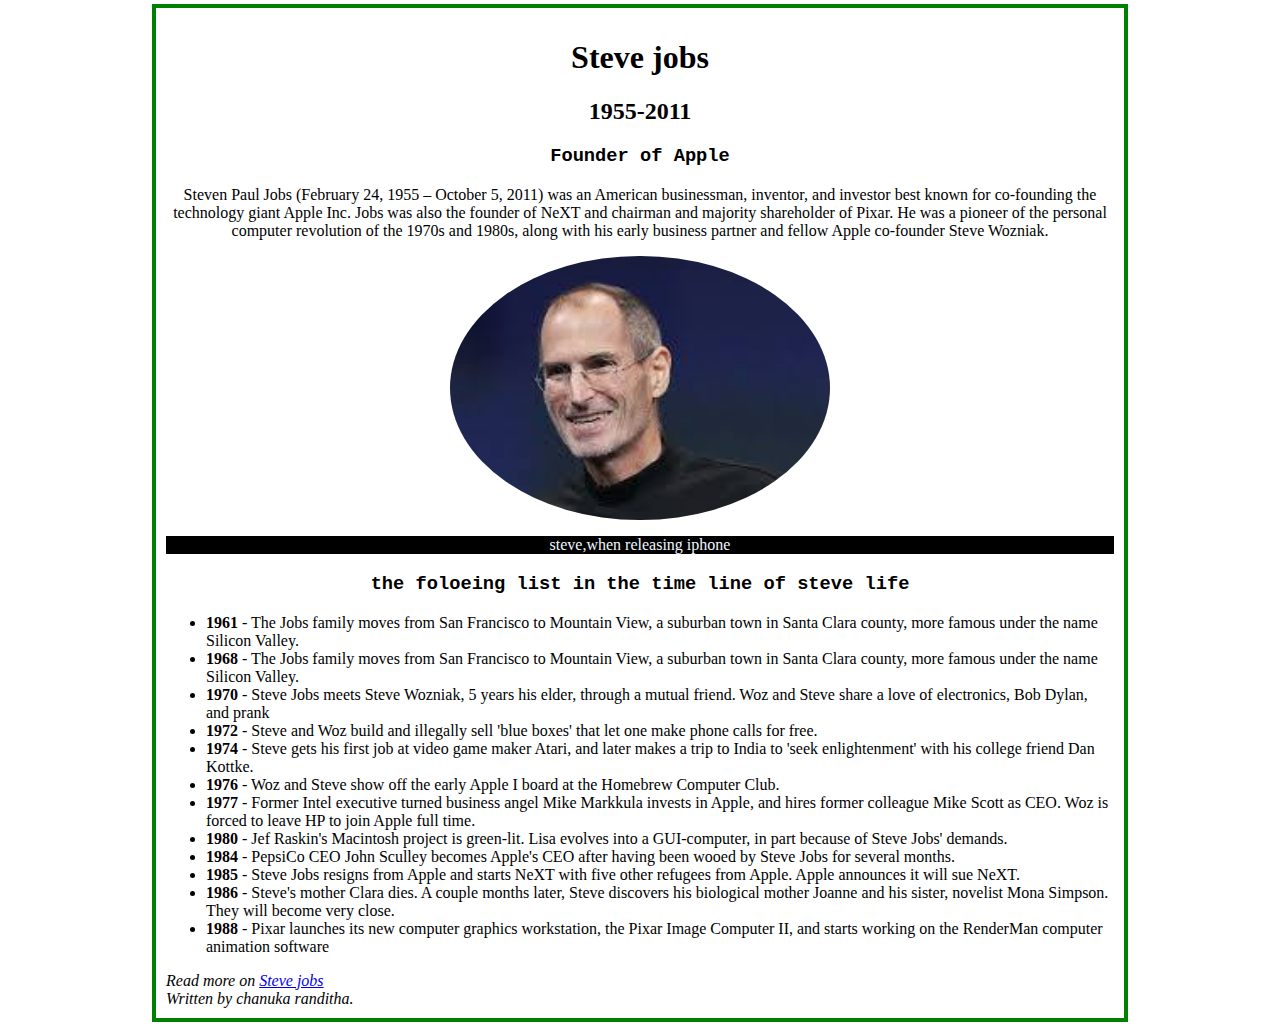
<file: index.html>
<!DOCTYPE html>
<html lang="en">
    <head>
        <title>Document</title>
        <link rel="stylesheet" href="main.css">
    </head>
    <body>
        <div class="contaier">
            <div class="jumboton">
                <div class="row">
                    <div class="col-md">
                      <h1>Steve jobs</h1>
                      <h2>1955-2011</h2>
                      <h3>Founder of Apple</h3>
                      <div>
                        <p class="description">Steven Paul Jobs (February 24, 1955 – October 5, 2011) was an American businessman, 
                        inventor, and investor best known for co-founding the technology giant Apple Inc. Jobs
                        was also the founder of NeXT and chairman and majority shareholder of Pixar. He was a
                        pioneer of the personal computer revolution of the 1970s and 1980s, along with his early
                        business partner and fellow Apple co-founder Steve Wozniak.</p>
                      </div> 
                      <div ciass=""thummail>
                        <img src="[data-uri]" alt="picture of steve">
                      </div> 
                      <div class="caption">
                        <p class="cite-mid">steve,when releasing iphone</p>

                      </div>
                    </div>
                
               </div>
            </div>
           <div class="roe">
              <div class="col-md">
                <h3>the foloeing list in the time line of steve life</h3>
                <ul>
                    <li><strong>1961</strong> - The Jobs family moves from San Francisco to Mountain View,  
                                                a suburban town in Santa Clara county, 
                                                more famous under the name Silicon Valley.</li>
                    <li><strong>1968</strong> - The Jobs family moves from San Francisco to Mountain View, a suburban town in Santa Clara county,
                                                 more famous under the name Silicon Valley. </li>
                    <li><strong>1970</strong> - Steve Jobs meets Steve Wozniak, 5 years his elder, through a mutual friend. 
                                                 Woz and Steve share a love of electronics, Bob Dylan, and prank</li>
                    <li><strong>1972</strong> - Steve and Woz build and illegally sell 'blue boxes' that let one make phone calls for free.</li>
                    <li><strong>1974</strong> - Steve gets his first job at video game maker Atari, and later makes a trip to India to 'seek enlightenment'
                                                 with his college friend Dan Kottke.</li>
                    <li><strong>1976</strong> - Woz and Steve show off the early Apple I board at the Homebrew Computer Club.</li>
                    <li><strong>1977</strong> - Former Intel executive turned business angel Mike Markkula invests in Apple, and hires former colleague Mike Scott as CEO.
                                                Woz is forced to leave HP to join Apple full time.</li>
                    <li><strong>1980</strong> - Jef Raskin's Macintosh project is green-lit. Lisa evolves into a GUI-computer, in part because of Steve Jobs' demands.</li>
                    <li><strong>1984</strong> - PepsiCo CEO John Sculley becomes Apple's CEO after having been wooed by Steve Jobs for several months.</li>
                    <li><strong>1985</strong> - Steve Jobs resigns from Apple and starts NeXT with five other refugees from Apple. Apple announces it will sue NeXT.</li>
                    <li><strong>1986</strong> - Steve's mother Clara dies. A couple months later, Steve discovers his biological mother Joanne and his sister, novelist Mona Simpson. 
                                                 They will become very close.</li>
                    <li><strong>1988</strong> - Pixar launches its new computer graphics workstation, the Pixar Image Computer II, and starts working on the RenderMan 
                                                  computer animation software</li>

                </ul>
              </div>
              <cite>
                Read more on <a href="https://en.wikipedia.org/wiki/Steve_Jobs">Steve jobs</a>
              </cite>
           </div>
           <footer>
                <cite>
                  Written by chanuka randitha.
                </cite>

           </footer>
        </div>
    </body>

</html>
</file>
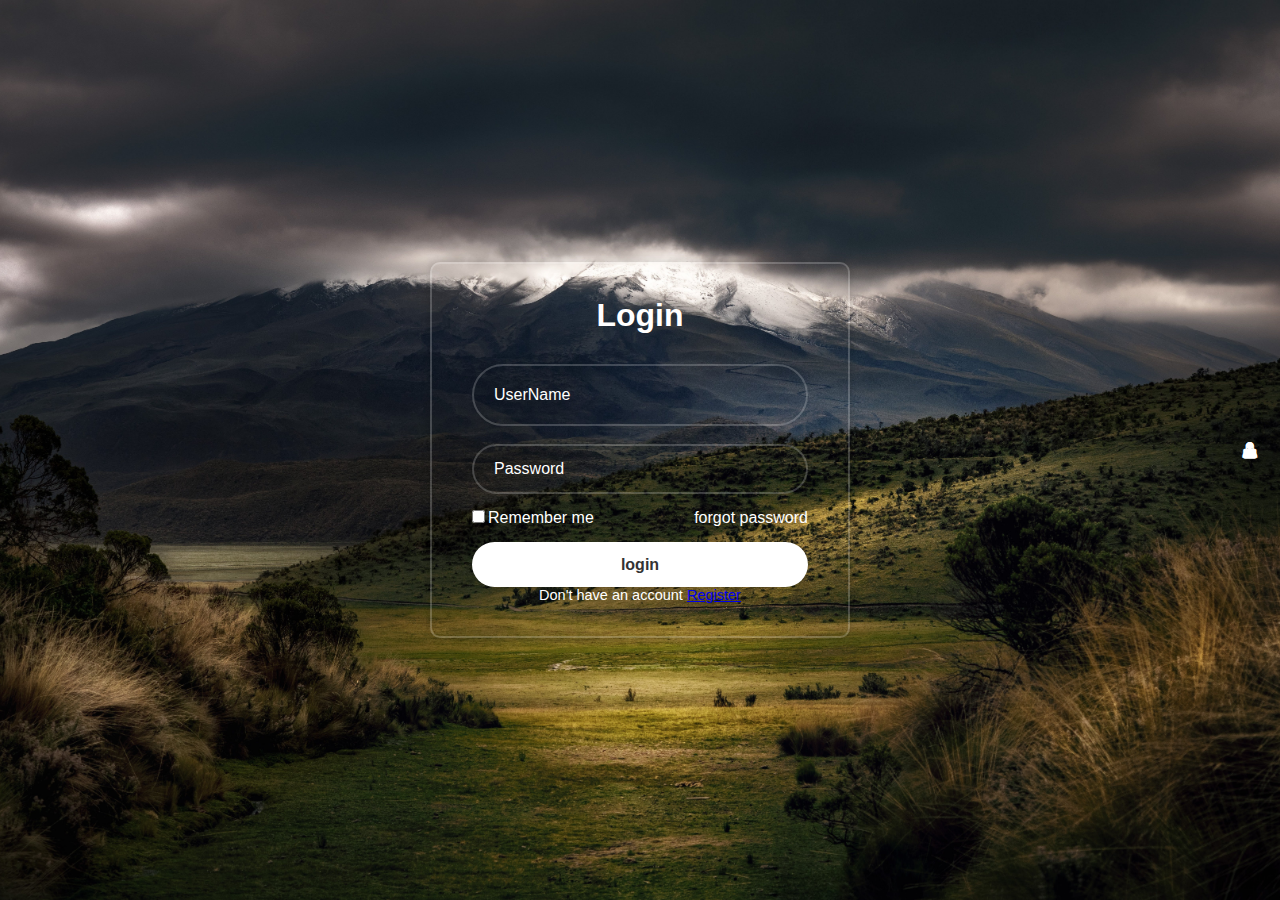
<file: project2/site.html>
<!DOCTYPE html>
<html lang="en">
    <head>
        
        <title>Login from</title>
        <link href='https://unpkg.com/boxicons@2.1.4/css/boxicons.min.css' rel='stylesheet'>
        <link rel="stylesheet" href="style.css">
    </head>
    <body>
        <div class="car">
            <form action="">
            
                <h1>Login</h1>
                
                    <div class="ck">

                   <h2><input type="text" placeholder="UserName" 
                   required>
                   <i class='bx bxs-user'></i>
                   </div>
                   <div class="ck">
                   <input type="password" placeholder="Password"
                   required>
                   <i class='bx bxs-lock-alt'></i>
                   </div>
                   <div class="remember-forgot">
                    <label><input type="checkbox">Remember me</label>
                    <a href="#">forgot password</a>
                   </div>
                  
                <button type="submit" class="btn">login</button>
            
                <div class="lz">
                    <p>Don't have an account <a href="#">Register</a></p>
                </div>
            </form>
        </div>
                
         
            
        
    </body>
</html>
</file>
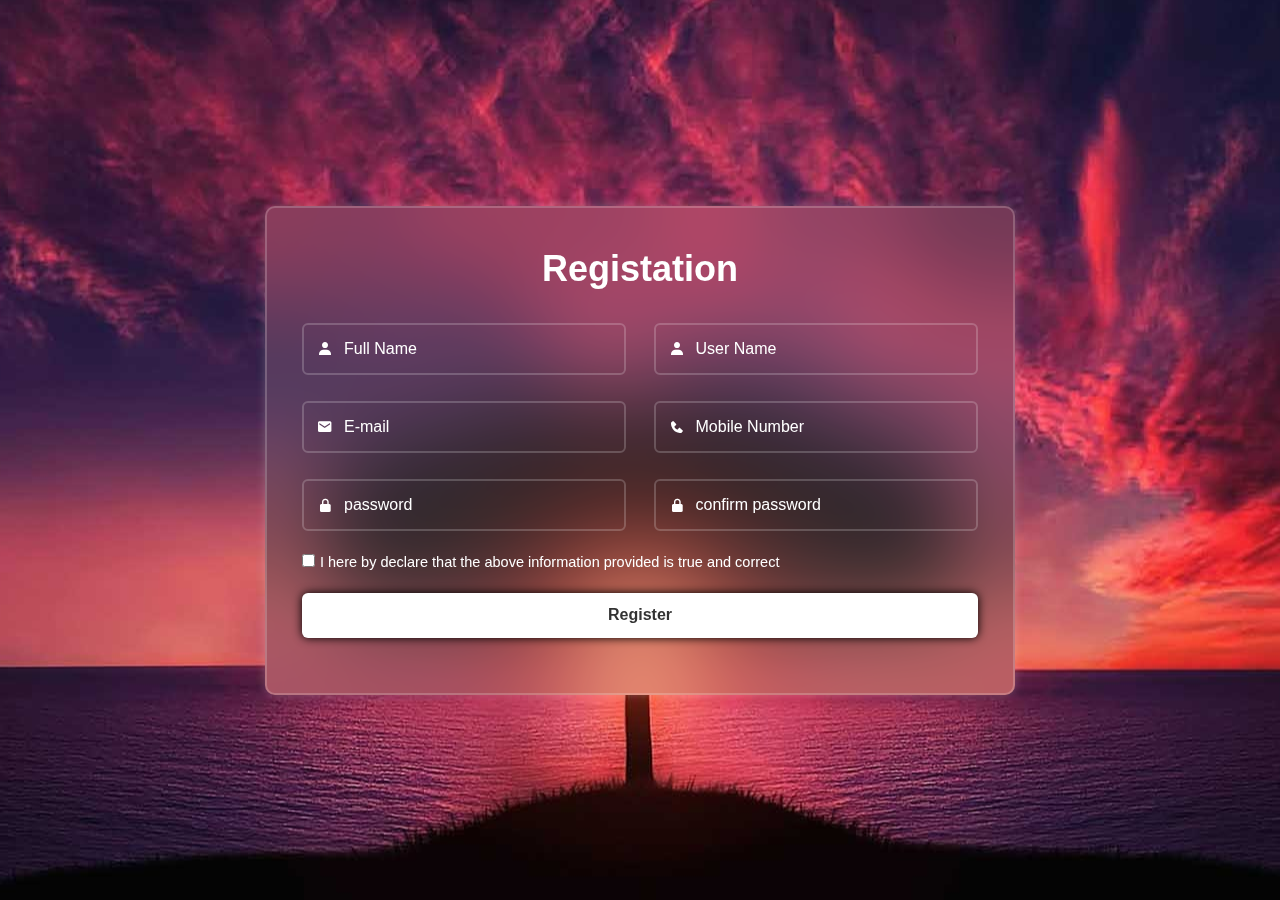
<file: project3/cr.html>
<!DOCTYPE html>
<html lang="en">
    <head>
        <title>Registation Form</title>
        <link href='https://unpkg.com/boxicons@2.1.4/css/boxicons.min.css' rel='stylesheet'>
        <link rel="stylesheet" href="style1.css">
    </head>
    <body>
       <div class="cn">
        <form action="">
            <h1>Registation</h1>
            <div class="input-box">
              <div class="input-field">
                <input type="text" placeholder="Full Name" required>
                <i class='bx bxs-user' ></i>
              </div>
              <div class="input-field">
                <input type="text" placeholder="User Name" required>
                <i class='bx bxs-user' ></i>
              </div>
              </div>
              <div class="input-box">
                <div class="input-field">
                <input type="email" placeholder="E-mail" required>
                <i class='bx bxs-envelope' ></i>
              </div>
              <div class="input-field">
                <input type="number" placeholder="Mobile Number" required>
                <i class='bx bxs-phone' ></i>
              </div>
            </div>
            <div class="input-box">
              <div class="input-field">
                <input type="password" placeholder="password" required>
                <i class='bx bxs-lock-alt' ></i>
              </div>
            <div class="input-field">
                <input type="password" placeholder="confirm password" required>
                <i class='bx bxs-lock-alt' ></i>
            </div>
            </div>
            <label><input type="checkbox">I here by declare that the above information provided is true and correct</label>
        <button type="submit" class="btn">Register</button>
        </form>
       </div>
    </body>
</html>
</file>
<file: main.css>
body {
    margin-top: 4px;
   }
.contaier {
         margin:auto;
         width:75%;
         border:4px solid green;
         padding:10px;
        }
img {
       width:40%;
       margin-left: auto;
       margin-right: auto;
       display:block;
       border-radius: 50%;
        }

h1 {
  text-align: center;
  font-family: cambria;
  }
h2 {text-align: center;}

h3 {
  text-align: center;
  font-family: courier;
   }
.description {
  font-family: cochin;
  text-align: center;
}  
.cite-mid{
  text-align: center;
  background-color: black;
  color:aliceblue;
}
cite{
   font-family:cambria;
  }
</file>
<file: project2/style.css>
@import url("https://www.google.com/search?q=font.googleapis&sca_esv=989459b10be17b82&sxsrf=ACQVn0-N1VH5HuZBGekj1fak1Wq9L4snGg%3A1707398589176&ei=vdXEZcOkCuO-juMPk6y72AI&oq=font.googlr&gs_lp=[base64]&sclient=gws-wiz-serp");

 *{
   font-family: "poppins",sans-serif;
   margin:0;
   padding:0;
   box-sizing:border-box;

  }

body 
    {
     display:flex;
     justify-content: center;
     align-items: center;
     min-height: 100vh;
     background:url('cm.jpg') no-repeat;
     background-size: cover;
     background-position: center;
    }
.car
    {
    width: 420px;
    background: transparent;
    color: #fff;
    border:2px solid rgba(255, 255, 255, .2);
    border-radius: 10px;
    padding:33px 40px;
    backdrop-filter: black(20px);
    box-shadow: 0 0 10px rgba(0, 0, 0, .2);
}

.car h1 {
         font-size:36 px;
         text-align: center;
        }

.car .ck {
   width:100%;
   height:50px;
   
   margin:30px 0;

   }

.ck input {
    width:100%;
    height:100%;
    background: transparent;
    border:none;
    outline:none;
    border:2px solid rgba(255, 255, 255, .2);
    
    
    border-radius:40px;
    font-size:16px;
    color: #fff;
    padding:20px 45px 20px 20px;


}
.ck input::placeholder {
    color:#fff;
}
.ck i{
    position: absolute;
    right:20px;
    top:50%;
    transform:translateY(-50%);
    font-size:20px;
}

.car .remember-forgot{
    display: flex;
    justify-content: space-between;
    font-size: 14,5px;
    margin: -15px 0 15px;
}

.remember-forgot label input {
    accent-color: #fff;
    margin-right: 3px;
}

.remember-forgot a {
    color: #fff;
    text-decoration: none;
}
.car .btn{
    width:100%;
    height:45px;
    background: #fff;
    border:none;
    outline: none;
    border-radius: 40px;
    box-shadow: 0 0 10px  rgba(0, 0, 0, .1);
    cursor: pointer;
    font-size: 16px;
    color:#333;
    font-weight: 600;
}


.remember-forgot a:hover {
    text-decoration: underline;
}

.car .lz{
    font-size: 14.5px;
    text-align: center;
    margin-top: 20px 0 15px;
}

.lz p a:hover{
    position:relative;
    width: 100px;
    height: 50px;
    margin:30px 0;

}
</file>
<file: project3/style1.css>
@import url("https://www.google.com/search?q=font.googleapis&oq=font&gs_lcrp=EgZjaHJvbWUqBggAEEUYOzIGCAAQRRg7MgYIARBFGDsyBggCEEUYOzIGCAMQRRg5MgYIBBBFGDwyBggFEEUYPDIGCAYQRRg80gEJNjM4NWowajE1qAIAsAIA&sourceid=chrome&ie=UTF-8");

* {
    margin:0;
    padding:0;
    box-sizing: border-box;
    font-family: "poppins",sans-serif;

}

body{
    display:flex;
    justify-content: center;
    align-items: center;
    min-height: 100vh;
    background: seagreen;
    background:url("tree.jpg");
    background-position: center;
}

.cn{
    width:750px;
    background: rgba(255, 255, 255, .1);
    border:2px solid rgba(255, 255, 255, .2);
    box-shadow: 0 0 10px rgba(255, 255, 255, .2);
    backdrop-filter: blur(50px);
    border-radius: 10px;
    color: #fff;
    padding: 40px 35px 55px;
    margin: 0 10px;
}

.cn h1{
    font-size: 36px;
    text-align: center;
    margin-bottom: 20px;
}

.cn .input-box{
    display:flex;
    justify-content: space-between;
    flex-wrap: wrap;
   
}

.input-box .input-field{
    position: relative;
    width:48%;
    height: 50%;
    
    margin:13px 0;
}

.input-box .input-field input {
    width:100%;
    height: 100%;
    background: transparent;
    border:2px solid rgba(255, 255, 255, .2);
    outline: none;
    font-size: 16px;
    color:#fff;
    border-radius:6px ;
    padding:15px 15px 15px 40px;
}

.input-box .input-field input::placeholder{
    color: #fff;
}

.input-box .input-field i {
    position: absolute;
    left:15px;
    top:50%;
    transform: translateY(-50%);
}

.cn label {
    font-size: 14.5px;
    margin:10px 0 23px;
    display:inline-block;
}

.cn label input{
    accent-color: #fff;
    margin-right: 5px;
}

.cn .btn {
    width:100%;
    height: 45px;
    background: #fff;
    border:none;
    outline: none;
    border-radius: 6px;
    box-shadow: 0 0 10px rgb(0, 0, .1);
    cursor: pointer;
    font-size: 16px;
    color: #333;
    font-weight: 600;

}
@media (max-width:576px){
    .input-box .input-field{
        width:100px;
        margin: 10px 0;
    }
}
</file>
